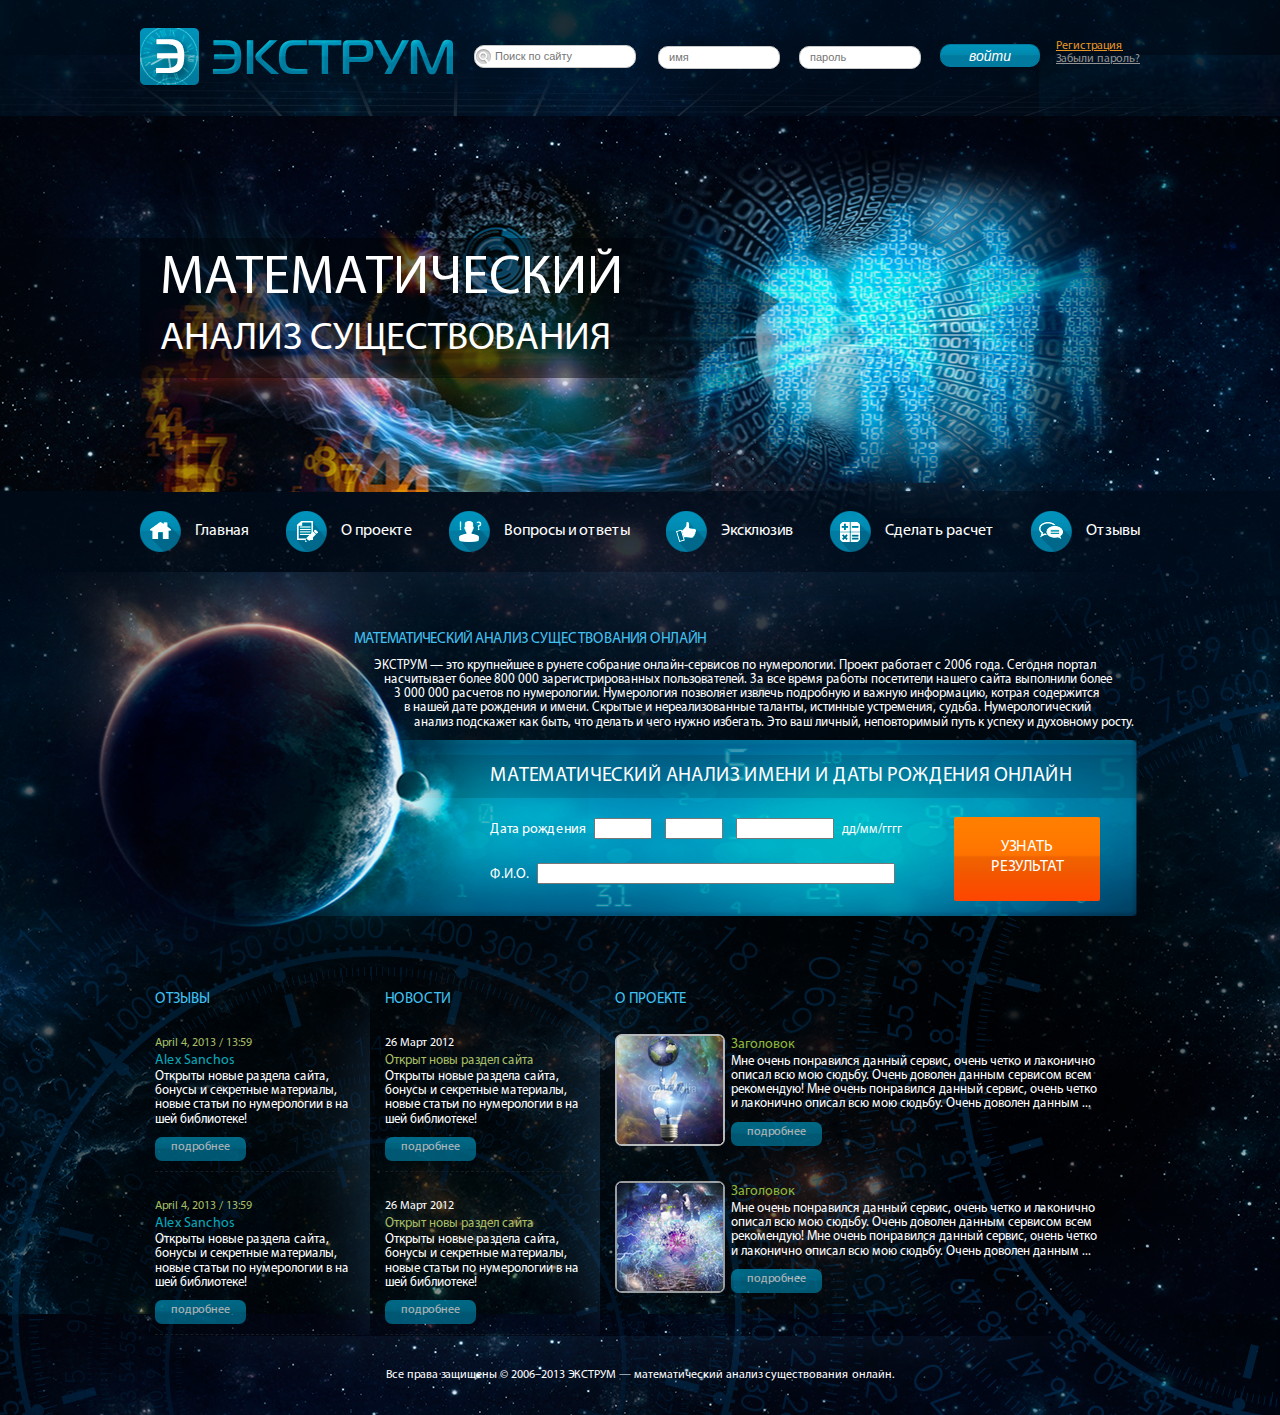
<file: index.html>
<!DOCTYPE HTML PUBLIC "-//W3C//DTD HTML 4.01 Transitional//EN" "http://www.w3.org/TR/html4/loose.dtd">
<html lang="ru">
<head>

    <meta http-equiv="Content-Type" content="text/html; charset=utf-8">
    <title>Extrum</title>

    <meta http-equiv="X-UA-Compatible" content="IE=EDGE">

    <!-- CSS -->
    <link rel="stylesheet" type="text/css" href="css/reset.css">
    <link rel="stylesheet" type="text/css" href="css/style.css">
    <!--[if IE 7 ]>
    <link rel="stylesheet" type="text/css" href="css/ie7.css">
    <![endif]-->

    <!-- jQuery -->
    <script src="./js/jquery-1.10.2.min.js" type="text/javascript"></script>
    <link href="./js/jquery-ui/css/ui-extrum/jquery-ui.css" type="text/css" rel="stylesheet">
    <script src="./js/jquery-ui/jquery-ui-1.10.3.custom.min.js" type="text/javascript"></script>
    <script src="./js/json2.js" type="text/javascript"></script>

    <!-- HighCharts -->
    <script src="./js/highcharts.src.js" type="text/javascript"></script>
    <script src="./js/highcharts-more.js" type="text/javascript"></script>
    <script src="./js/highcharts.theme.grid.js" type="text/javascript"></script>

    <!-- JS -->
    <script src="./js/main.js" type="text/javascript"></script>
    <script src="./js/charts.js" type="text/javascript"></script>

</head>

<body>
<div id="page_wrapper" class="with_banner">
<div id="banner_wrap">
    <h1>&nbsp;</h1>
</div>
<div id="bg_top">
    <div id="bg_subtop">
        <div class="centralPosition">
            <div id="header_top">
                <div id="in_header_top">
                    <div id="logo" class="fl_left"><a href="#">Экструм</a></div>
                    <div id="searchForm" class="fl_left">
                        <form action="#" name="search" method="post">
                            <input type="text" name="searchText" id="searchText" value="" class="place_holder"
                                   placeholder="Поиск по сайту">
                        </form>
                    </div>
                    <div id="registration_form">
                        <div class="fl_left">
                            <form action="#" name="registration" method="post">
                                <input type="text" name="reg_name" id="reg_name" value="" class="place_holder"
                                       placeholder="имя">
                                <input type="password" name="reg_password" id="reg_password" value=""
                                       class="place_holder" placeholder="пароль">
                                <input type="submit" name="reg_submit" id="reg_submit" value="войти">
                            </form>
                        </div>
                        <div id="form_links" class="fl_left">
                            <p><a id="regegister_link" class="orange" href="#">Регистрация</a></p>

                            <p><a class="grey" href="#">Забыли пароль?</a></p>
                        </div>
                    </div>
                </div>
                <div id="banner">
                    <h1><span>Математический</span><br> анализ существования</h1>
                </div>
            </div>
            <!--end header_top-->
        </div>
    </div>
</div>
<!-- end bg_top -->
<div id="bg_main">
    <div id="bg_right"></div>
    <div id="bg_bottom"></div>

    <div id="bg_shadow">
        <div class="centralPosition">
            <div id="header">
                <div id="nav_menu">
                    <ul>
                        <li><a class="nav_sprite nav_1" href="#">Главная</a></li>
                        <li><a class="nav_sprite nav_2" href="#">О проекте</a></li>
                        <li><a class="nav_sprite nav_3" href="#">Вопросы и ответы</a></li>
                        <li><a class="nav_sprite nav_4" href="#">Эксклюзив</a></li>
                        <li><a class="nav_sprite nav_5" href="#">Сделать расчет</a></li>
                        <li><a class="nav_sprite nav_6" href="#">Отзывы</a></li>
                    </ul>
                </div>
            </div>
            <!--end header-->
        </div>

        <div id="maths_analysis" >
            <div class="centralPosition">
                <div id="decsr_analis">
                    <h3>Математический анализ существования онлайн</h3>

                    <p id="description_text">
                        <span class="upper">Экструм</span> &#8212; это крупнейшее в рунете собрание онлайн&#8209;сервисов
                        по
                        нумерологии. Проект работает с 2006 года. Сегодня портал
                        <br><span class="nbsp1"></span>насчитывает более 800 000 зарегистрированных пользователей.
                        За все время работы посетители нашего сайта выполнили более
                        <br><span class="nbsp2"></span>3 000 000 расчетов по нумерологии. Нумерология позволяет
                        извлечь подробную и важную информацию, котрая содержится
                        <br><span class="nbsp3"></span>в нашей дате рождения и имени. Скрытые и нереализованные
                        таланты, истинные устремения, судьба. Нумерологический
                        <br><span class="nbsp4"></span>анализ подскажет как быть, что делать и чего нужно избегать.
                        Это ваш личный, неповторимый путь к успеху и духовному росту.</p>
                </div>
                <div id="form_analys">
                    <h2>Мaтематический анализ имени и даты рождения онлайн</h2>

                    <div id="gen" class="clearfix">
                        <form action="#" method="post" id="mathAnalysForm">
                            <div class="fl_left">
                                <p>
                                    <label>Дата рождения</label>
                                    <input type="text" class="sm" name="day" value="">
                                    <input type="text" class="sm" name="month" value="">
                                    <input type="text" class="norm" name="year" value="">
                                    <span>дд/мм/гггг</span>
                                </p>

                                <p>
                                    <label>Ф.И.О.</label>
                                    <input type="text" class="big" name="surname" value="">
                                </p>
                            </div>
                            <div id="button_analysis">
                                <a href="#" title="Узнать результат">Узнать<br>результат</a>
                            </div>
                        </form>
                    </div>
                </div>
                <!--end maths_analysis-->
            </div>
        </div>

        <div class="centralPosition">
            <div id="articles" class="clearfix">
                <div id="feedback" class="fl_left">
                    <h3>Отзывы</h3>

                    <div class="article">
                        <p class="feedback_date">April 4, 2013 / 13:59</p>

                        <p class="feedback_author">Alex Sanchos</p>

                        <p>Открыты новые раздела сайта,
                            бонусы и секретные материалы,
                            новые статьи по нумерологии
                            в на шей библиотеке!
                        </p>

                        <div class="read_more"><a class="num_blue" href="#">подробнее</a></div>
                    </div>
                    <div class="article">
                        <p class="feedback_date">April 4, 2013 / 13:59</p>

                        <p class="feedback_author">Alex Sanchos</p>

                        <p>Открыты новые раздела сайта,
                            бонусы и секретные материалы,
                            новые статьи по нумерологии
                            в на шей библиотеке!
                        </p>

                        <div class="read_more"><a class="num_blue" href="#">подробнее</a></div>
                    </div>
                </div>
                <!--end feedback-->
                <div id="news" class="fl_left">
                    <h3>Новости</h3>

                    <div class="article">
                        <p class="news_date">26 Март 2012</p>

                        <p class="news_name">Открыт новы раздел сайта</p>

                        <p>Открыты новые раздела сайта,
                            бонусы и секретные материалы,
                            новые статьи по нумерологии
                            в на шей библиотеке!
                        </p>

                        <div class="read_more"><a class="num_blue" href="#">подробнее</a></div>
                    </div>
                    <div class="article">
                        <p class="news_date">26 Март 2012</p>

                        <p class="news_name">Открыт новы раздел сайта</p>

                        <p>Открыты новые раздела сайта,
                            бонусы и секретные материалы,
                            новые статьи по нумерологии
                            в на шей библиотеке!
                        </p>

                        <div class="read_more"><a class="num_blue" href="#">подробнее</a></div>
                    </div>
                </div>
                <!--end news-->
                <div id="project" class="fl_left">
                    <h3>О проекте</h3>

                    <div class="article">
                        <p class="project_img fl_left"><a href="#"><img src="img/project_1.png" alt="Picture 1"></a></p>

                        <p class="project_title">Заголовок</p>

                        <p>Мне очень понравился данный сервис, очень четко и лаконично описал всю мою сюдьбу. Очень
                            доволен данным сервисом всем рекомендую!
                            Мне очень понравился данный сервис, очень четко и лаконично описал всю мою сюдьбу. Очень
                            доволен данным ...
                        </p>

                        <div class="read_more"><a class="num_blue" href="#">подробнее</a></div>
                    </div>
                    <div class="article">
                        <p class="project_img fl_left"><a href="#"><img src="img/project_2.png" alt="Picture 2"></a></p>

                        <p class="project_title">Заголовок</p>

                        <p>Мне очень понравился данный сервис, очень четко и лаконично описал всю мою сюдьбу. Очень
                            доволен данным сервисом всем рекомендую!
                            Мне очень понравился данный сервис, очень четко и лаконично описал всю мою сюдьбу. Очень
                            доволен данным ...
                        </p>

                        <div class="read_more"><a class="num_blue" href="#">подробнее</a></div>
                    </div>
                </div>
                <!--end project-->
            </div>
            <!--end articles-->
        </div>

        <div id="footer">
            <p>Все права защищены &#169; 2006&#8211;2013 <span class="upper">Экструм</span> &#8212; математический
                анализ
                существования онлайн.</p>
        </div>
        <!--end footer-->

    </div>
</div>


<div id="register_popup" class="popup_dialog" style="display: none;">
    <form action="#" name="register_form">
        <div class="form_row">
            <label>Имя*</label>
            <input type="text" name="first_name" value="" class="place_holder" placeholder="Владимир">
        </div>
        <div class="form_row">
            <label>Фамилия*</label>
            <input type="text" name="second_name" value="" class="place_holder" placeholder="Владимирович">
        </div>
        <div class="form_row">
            <label>Дата рождения</label>
            <input type="text" name="birthday" id="datepicker" value="" class="place_holder"
                   placeholder="Дата рождения">
        </div>
        <div class="form_row">
            <label>Пол</label>
            <select name="gender">
                <option selected value=""></option>
                <option value="мужской">Мужской</option>
                <option value="женский">Женский</option>
            </select>
        </div>
        <div class="form_row">
            <label>E&#8211;mail адрес*</label>
            <input type="text" name="mail" value="" class="place_holder" placeholder="E-mail адрес">
        </div>
        <div class="form_row">
            <label>Пароль*</label>
            <input type="password" name="password" value="" class="place_holder" placeholder="Пароль">
        </div>
        <div class="form_row">
            <label>Подтвердить*</label>
            <input type="password" name="repeat_password" value="" class="place_holder" placeholder="Подтвердить">
        </div>
    </form>

</div>
<!--end popup-->
</div>
</body>
</html>
</file>
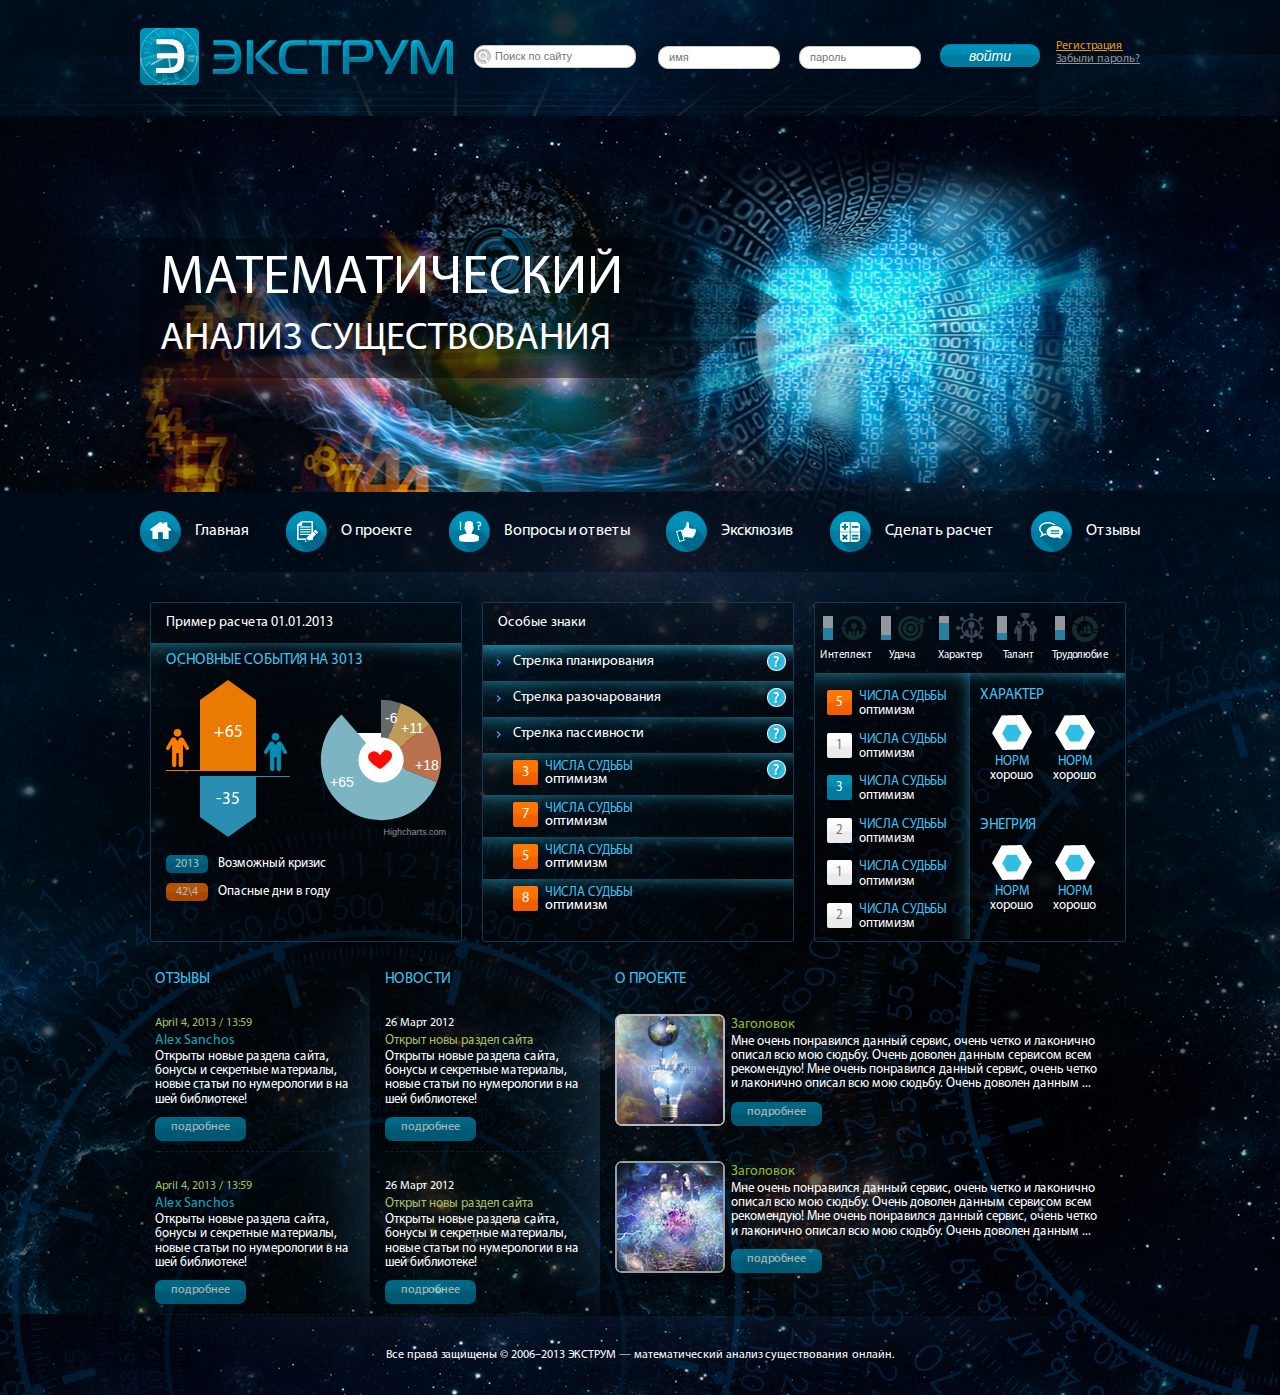
<file: express.html>
<!DOCTYPE HTML PUBLIC "-//W3C//DTD HTML 4.01 Transitional//EN" "http://www.w3.org/TR/html4/loose.dtd">
<html lang="ru">
<head>

    <meta http-equiv="Content-Type" content="text/html; charset=utf-8">
    <title>Extrum</title>

    <meta http-equiv="X-UA-Compatible" content="IE=EDGE">

    <!-- CSS -->
    <link rel="stylesheet" type="text/css" href="css/reset.css">
    <link rel="stylesheet" type="text/css" href="css/style.css">
    <!--[if IE 7 ]>
    <link rel="stylesheet" type="text/css" href="css/ie7.css">
    <![endif]-->

    <!-- jQuery -->
    <script src="./js/jquery-1.10.2.min.js" type="text/javascript"></script>
    <link href="./js/jquery-ui/css/ui-extrum/jquery-ui.css" type="text/css" rel="stylesheet">
    <script src="./js/jquery-ui/jquery-ui-1.10.3.custom.min.js" type="text/javascript"></script>
    <script src="./js/json2.js" type="text/javascript"></script>

    <!-- HighCharts -->
    <script src="./js/highcharts.src.js" type="text/javascript"></script>
    <script src="./js/highcharts-more.js" type="text/javascript"></script>
    <script src="./js/highcharts.theme.grid.js" type="text/javascript"></script>

    <!-- JS -->
    <script src="./js/main.js" type="text/javascript"></script>
    <script src="./js/charts.js" type="text/javascript"></script>

</head>
<body>
<div id="page_wrapper" class="with_banner">
<div id="banner_wrap">
    <h1>&nbsp;</h1>
</div>
<div id="bg_top">
    <div id="bg_subtop">
        <div class="centralPosition">
            <div id="header_top">
                <div id="in_header_top">
                    <div id="logo" class="fl_left"><a href="#">Экструм</a></div>
                    <div id="searchForm" class="fl_left">
                        <form action="#" name="search" method="post">
                            <input type="text" name="searchText" id="searchText" value="" class="place_holder"
                                   placeholder="Поиск по сайту">
                        </form>
                    </div>
                    <div id="registration_form">
                        <div class="fl_left">
                            <form action="#" name="registration" method="post">
                                <input type="text" name="reg_name" id="reg_name" value="" class="place_holder"
                                       placeholder="имя">
                                <input type="password" name="reg_password" id="reg_password" value=""
                                       class="place_holder" placeholder="пароль">
                                <input type="submit" name="reg_submit" id="reg_submit" value="войти">
                            </form>
                        </div>
                        <div id="form_links" class="fl_left">
                            <p><a id="regegister_link" class="orange" href="#">Регистрация</a></p>

                            <p><a class="grey" href="#">Забыли пароль?</a></p>
                        </div>
                    </div>
                </div>
                <div id="banner">
                    <h1><span>Математический</span><br> анализ существования</h1>
                </div>
            </div>
            <!--end header_top-->
        </div>
    </div>
</div>
<!-- end bg_top -->
<div id="bg_main">
    <div id="bg_right"></div>
    <div id="bg_bottom"></div>

    <div id="bg_shadow">
        <div class="centralPosition">
            <div id="header">
                <div id="nav_menu">
                    <ul>
                        <li><a class="nav_sprite nav_1" href="#">Главная</a></li>
                        <li><a class="nav_sprite nav_2" href="#">О проекте</a></li>
                        <li><a class="nav_sprite nav_3" href="#">Вопросы и ответы</a></li>
                        <li><a class="nav_sprite nav_4" href="#">Эксклюзив</a></li>
                        <li><a class="nav_sprite nav_5" href="#">Сделать расчет</a></li>
                        <li><a class="nav_sprite nav_6" href="#">Отзывы</a></li>
                    </ul>
                </div>
            </div>
            <!--end header-->
        </div>

        <div class="centralPosition">
            <div id="counting" class="clearfix">
                <div class="table-cell">
                    <div class="title_table">Пример расчета 01.01.2013</div>
                    <div class="table_row_bg">
                        <div class="table_col">
                            <h3>Основные события на 3013</h3>

                            <div class="chart_block clearfix">
                                <div class="fl_right">
                                    <div id="heart_inside">
                                        <div id="heart_container_chart"></div>
                                    </div>
                                </div>
                                <div id="men_chart" class="clearfix">
                                    <div id="positive">
                                        <div id="triangle-up"></div>
                                        <div id="square-up"></div>
                                    </div>
                                    <div id="negative">
                                        <div id="square-down"></div>
                                        <div id="triangle-down"></div>
                                    </div>
                                </div>
                            </div>
                            <div id="legend">
                                <p><span class="num_blue">2013</span>Возможный кризис</p>

                                <p><span class="num_orange">42\4</span>Опасные дни в году</p>
                            </div>
                        </div>
                    </div>
                </div>
                <div class="table-cell">
                    <div class="title_table">Особые знаки</div>
                    <div class="table_row_bg">
                        <div id="signs_accordion">
                            <h3>Стрелка планирования <a class="help" title="Стрелка планирования это ...">help</a></h3>

                            <div>[Подробно про Стрелка планирования]</div>
                            <h3>Стрелка разочарования <a class="help" title="Стрелка разочарования это ...">help</a></h3>

                            <div>[Подробно про Стрелка разочарования]</div>
                            <h3>Стрелка пассивности <a class="help" title="Стрелка пассивности это ...">help</a></h3>

                            <div>[Подробно про Стрелка пассивности]</div>
                        </div>
                        <div id="numbers_accordion">
                            <h3>
                                <a class="help" title="Числа судьбы это ...">help</a>
                                <span class="num_square num_orange">3</span>
                                <span class="title_h3">Числа судьбы</span>
                                <br>
                                оптимизм
                            </h3>

                            <div>[Подробно про числа судьбы]</div>
                            <h3>
                                <span class="num_square num_orange">7</span>
                                <span class="title_h3">Числа судьбы</span>
                                <br>
                                оптимизм
                            </h3>

                            <div>[Подробно про числа судьбы]</div>
                            <h3>
                                <span class="num_square num_orange">5</span>
                                <span class="title_h3">Числа судьбы</span>
                                <br>
                                оптимизм
                            </h3>

                            <div>[Подробно про числа судьбы]</div>
                            <h3>
                                <span class="num_square num_orange">8</span>
                                <span class="title_h3">Числа судьбы</span>
                                <br>
                                оптимизм
                            </h3>

                            <div>[Подробно про числа судьбы]</div>
                        </div>
                    </div>
                </div>
                <div class="table-cell">
                    <div id="table_3_top">
                        <div id="intellect">
                            <div class="progress_pt" id="progress_intellect"></div>
                            <p>Интеллект</p>
                        </div>
                        <div id="lucky">
                            <div class="progress_pt" id="progress_lucky"></div>
                            <p>Удача</p>
                        </div>
                        <div id="character">
                            <div class="progress_pt" id="progress_character"></div>
                            <p>Характер</p>
                        </div>
                        <div id="talent">
                            <div class="progress_pt" id="progress_talent"></div>
                            <p>Талант</p>
                        </div>
                        <div id="hardworking">
                            <div class="progress_pt" id="progress_hardworking"></div>
                            <p>Трудолюбие</p>
                        </div>

                    </div>
                    <div class="table_row_bg">
                        <div id="shadow_row" class="fl_left">
                            <ul id="numbers">
                                <li>
                                    <span class="num_square num_orange">5</span>
                                    <span class="title_h3">Числа судьбы</span>
                                    <br>
                                    оптимизм
                                </li>
                                <li>
                                    <span class="num_square num_white">1</span>
                                    <span class="title_h3">Числа судьбы</span>
                                    <br>
                                    оптимизм
                                </li>
                                <li>
                                    <span class="num_square num_blue">3</span>
                                    <span class="title_h3">Числа судьбы</span>
                                    <br>
                                    оптимизм
                                </li>
                                <li>
                                    <span class="num_square num_white">2</span>
                                    <span class="title_h3">Числа судьбы</span>
                                    <br>
                                    оптимизм
                                </li>
                                <li>
                                    <span class="num_square num_white">1</span>
                                    <span class="title_h3">Числа судьбы</span>
                                    <br>
                                    оптимизм
                                </li>
                                <li>
                                    <span class="num_square num_white">2</span>
                                    <span class="title_h3">Числа судьбы</span>
                                    <br>
                                    оптимизм
                                </li>
                            </ul>
                        </div>
                        <div class="six_corners fl_left">
                            <h3>Характер</h3>

                            <div class="hexagon_bg fl_left">
                                <span class="title_h3">Норм</span>
                                <br>
                                хорошо
                            </div>
                            <div class="hexagon_bg fl_left">
                                <span class="title_h3">Норм</span>
                                <br>
                                хорошо
                            </div>
                        </div>
                        <div class="six_corners fl_left">
                            <h3>Энегрия</h3>

                            <div class="hexagon_bg fl_left">
                                <span class="title_h3">Норм</span>
                                <br>
                                хорошо
                            </div>
                            <div class="hexagon_bg fl_left">
                                <span class="title_h3">Норм</span>
                                <br>
                                хорошо
                            </div>
                        </div>


                    </div>

                </div>


            </div>
            <!--end counting-->
        </div>

        <div class="centralPosition">
            <div id="articles" class="clearfix">
                <div id="feedback" class="fl_left">
                    <h3>Отзывы</h3>

                    <div class="article">
                        <p class="feedback_date">April 4, 2013 / 13:59</p>

                        <p class="feedback_author">Alex Sanchos</p>

                        <p>Открыты новые раздела сайта,
                            бонусы и секретные материалы,
                            новые статьи по нумерологии
                            в на шей библиотеке!
                        </p>

                        <div class="read_more"><a class="num_blue" href="#">подробнее</a></div>
                    </div>
                    <div class="article">
                        <p class="feedback_date">April 4, 2013 / 13:59</p>

                        <p class="feedback_author">Alex Sanchos</p>

                        <p>Открыты новые раздела сайта,
                            бонусы и секретные материалы,
                            новые статьи по нумерологии
                            в на шей библиотеке!
                        </p>

                        <div class="read_more"><a class="num_blue" href="#">подробнее</a></div>
                    </div>
                </div>
                <!--end feedback-->
                <div id="news" class="fl_left">
                    <h3>Новости</h3>

                    <div class="article">
                        <p class="news_date">26 Март 2012</p>

                        <p class="news_name">Открыт новы раздел сайта</p>

                        <p>Открыты новые раздела сайта,
                            бонусы и секретные материалы,
                            новые статьи по нумерологии
                            в на шей библиотеке!
                        </p>

                        <div class="read_more"><a class="num_blue" href="#">подробнее</a></div>
                    </div>
                    <div class="article">
                        <p class="news_date">26 Март 2012</p>

                        <p class="news_name">Открыт новы раздел сайта</p>

                        <p>Открыты новые раздела сайта,
                            бонусы и секретные материалы,
                            новые статьи по нумерологии
                            в на шей библиотеке!
                        </p>

                        <div class="read_more"><a class="num_blue" href="#">подробнее</a></div>
                    </div>
                </div>
                <!--end news-->
                <div id="project" class="fl_left">
                    <h3>О проекте</h3>

                    <div class="article">
                        <p class="project_img fl_left"><a href="#"><img src="img/project_1.png" alt="Picture 1"></a></p>

                        <p class="project_title">Заголовок</p>

                        <p>Мне очень понравился данный сервис, очень четко и лаконично описал всю мою сюдьбу. Очень
                            доволен данным сервисом всем рекомендую!
                            Мне очень понравился данный сервис, очень четко и лаконично описал всю мою сюдьбу. Очень
                            доволен данным ...
                        </p>

                        <div class="read_more"><a class="num_blue" href="#">подробнее</a></div>
                    </div>
                    <div class="article">
                        <p class="project_img fl_left"><a href="#"><img src="img/project_2.png" alt="Picture 2"></a></p>

                        <p class="project_title">Заголовок</p>

                        <p>Мне очень понравился данный сервис, очень четко и лаконично описал всю мою сюдьбу. Очень
                            доволен данным сервисом всем рекомендую!
                            Мне очень понравился данный сервис, очень четко и лаконично описал всю мою сюдьбу. Очень
                            доволен данным ...
                        </p>

                        <div class="read_more"><a class="num_blue" href="#">подробнее</a></div>
                    </div>
                </div>
                <!--end project-->
            </div>
            <!--end articles-->
        </div>

        <div id="footer">
            <p>Все права защищены &#169; 2006&#8211;2013 <span class="upper">Экструм</span> &#8212; математический
                анализ
                существования онлайн.</p>
        </div>
        <!--end footer-->

    </div>
</div>


<div id="register_popup" class="popup_dialog" style="display: none;">
    <form action="#" name="register_form">
        <div class="form_row">
            <label>Имя*</label>
            <input type="text" name="first_name" value="" class="place_holder" placeholder="Владимир">
        </div>
        <div class="form_row">
            <label>Фамилия*</label>
            <input type="text" name="second_name" value="" class="place_holder" placeholder="Владимирович">
        </div>
        <div class="form_row">
            <label>Дата рождения</label>
            <input type="text" name="birthday" id="datepicker" value="" class="place_holder"
                   placeholder="Дата рождения">
        </div>
        <div class="form_row">
            <label>Пол</label>
            <select name="gender">
                <option selected value=""></option>
                <option value="мужской">Мужской</option>
                <option value="женский">Женский</option>
            </select>
        </div>
        <div class="form_row">
            <label>E&#8211;mail адрес*</label>
            <input type="text" name="mail" value="" class="place_holder" placeholder="E-mail адрес">
        </div>
        <div class="form_row">
            <label>Пароль*</label>
            <input type="password" name="password" value="" class="place_holder" placeholder="Пароль">
        </div>
        <div class="form_row">
            <label>Подтвердить*</label>
            <input type="password" name="repeat_password" value="" class="place_holder" placeholder="Подтвердить">
        </div>
    </form>

</div>
<!--end popup-->
</div>
</body>
</html>
</file>
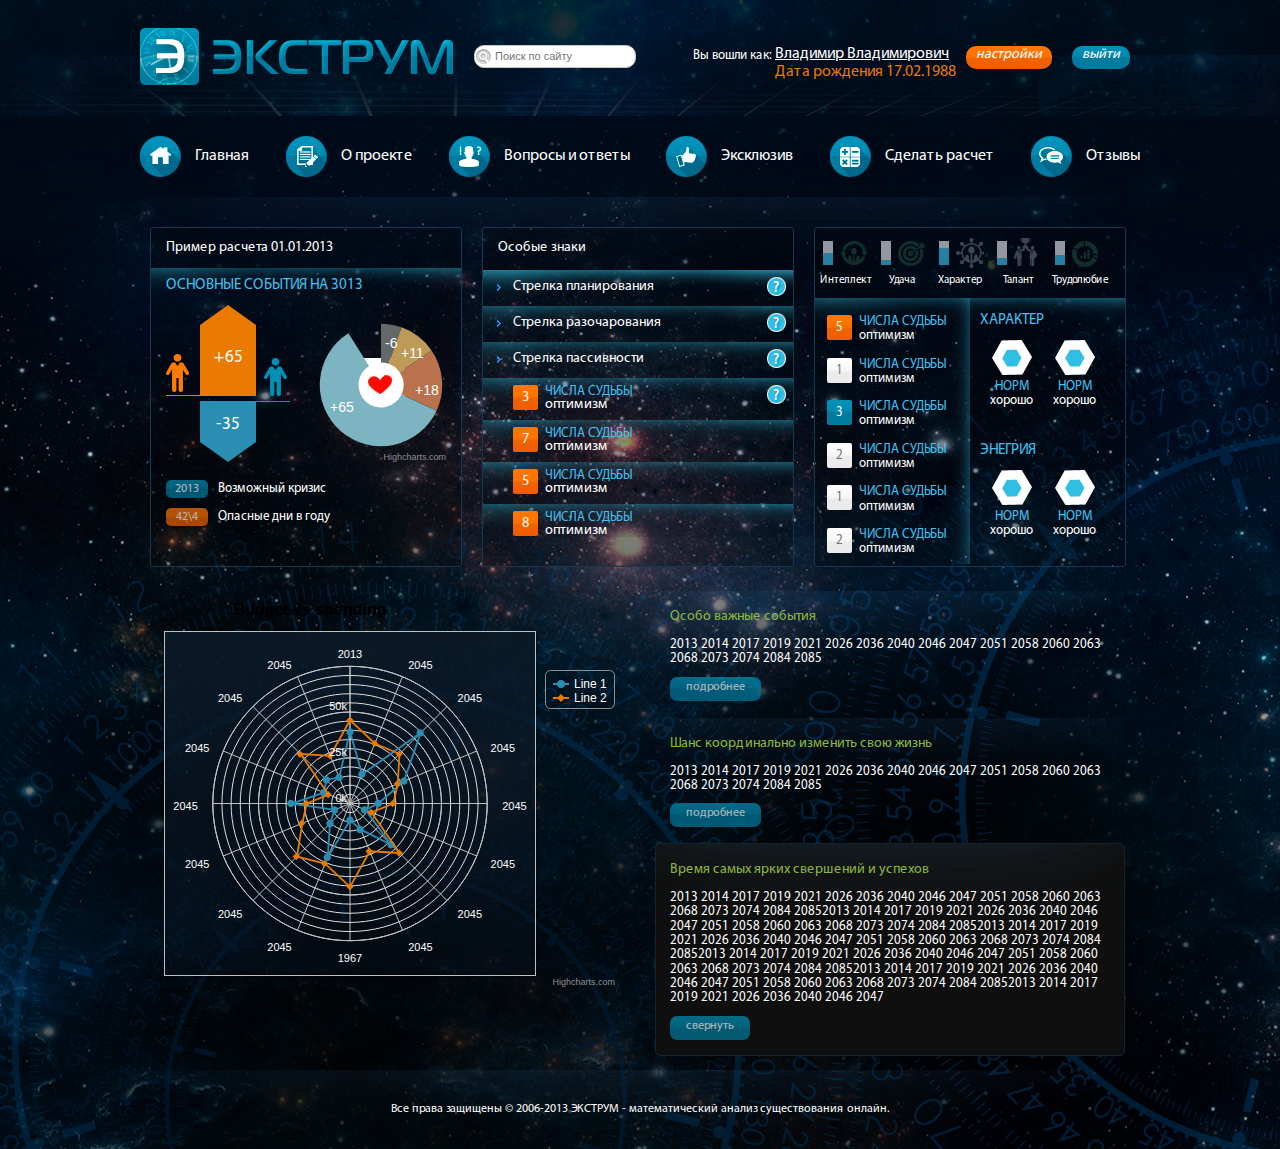
<file: main_god.html>
<!DOCTYPE HTML PUBLIC "-//W3C//DTD HTML 4.01 Transitional//EN" "http://www.w3.org/TR/html4/loose.dtd">
<html xmlns="http://www.w3.org/1999/xhtml" xml:lang="ru">
<head>

    <meta http-equiv="Content-Type" content="text/html; charset=utf-8">
    <title>Extrum</title>

    <meta http-equiv="X-UA-Compatible" content="IE=EDGE">

    <!-- CSS -->
    <link rel="stylesheet" type="text/css" href="css/reset.css">
    <link rel="stylesheet" type="text/css" href="css/style.css">
    <!--[if IE 7 ]>
    <link rel="stylesheet" type="text/css" href="css/ie7.css">
    <![endif]-->

    <!-- jQuery -->
    <script src="./js/jquery-1.10.2.min.js" type="text/javascript"></script>
    <link href="./js/jquery-ui/css/ui-extrum/jquery-ui.css" type="text/css" rel="stylesheet">
    <script src="./js/jquery-ui/jquery-ui-1.10.3.custom.min.js" type="text/javascript"></script>
    <script src="./js/json2.js" type="text/javascript"></script>

    <!-- HighCharts -->
    <script src="./js/highcharts.src.js" type="text/javascript"></script>
    <script src="./js/highcharts-more.js" type="text/javascript"></script>
    <script src="./js/highcharts.theme.grid.js" type="text/javascript"></script>

    <!-- JS -->
    <script src="./js/main.js" type="text/javascript"></script>
    <script src="./js/charts.js" type="text/javascript"></script>

</head>

<body>
<div id="page_wrapper">
<div id="bg_top">
    <div id="bg_subtop">
        <div class="centralPosition">
            <div id="header_top">
                <div id="in_header_top">
                    <div id="logo" class="fl_left"><a href="#">Экструм</a></div>
                    <div id="searchForm" class="fl_left">
                        <form action="#" name="search" method="post">
                            <input type="text" name="searchText" id="searchText" value="" class="place_holder"
                                   placeholder="Поиск по сайту">
                        </form>
                    </div>
                    <div id="registration_form">
                        <div class="mt18">
                            <p class="fl_left mt3">Вы вошли как:&nbsp;</p>

                            <div class="fl_left">
                                <p id="forum_name"><a href="#">Владимир Владимирович</a></p>

                                <p id="forum_date">Дата рождения 17.02.1988</p>
                            </div>
                            <p id="tuning" class="fl_left"><a href="#">настройки</a></p>

                            <p id="exit" class="fl_left"><a href="#">выйти</a></p>
                        </div>
                    </div>
                </div>
            </div>
            <!--end header_top-->
        </div>
    </div>
</div>
<!-- end bg_top -->
<div id="bg_main">
<div id="bg_right"></div>
<div id="bg_bottom"></div>

<div id="bg_shadow">
<div class="centralPosition">
    <div id="header">
        <div id="nav_menu">
            <ul>
                <li><a class="nav_sprite nav_1" href="#">Главная</a></li>
                <li><a class="nav_sprite nav_2" href="#">О проекте</a></li>
                <li><a class="nav_sprite nav_3" href="#">Вопросы и ответы</a></li>
                <li><a class="nav_sprite nav_4" href="#">Эксклюзив</a></li>
                <li><a class="nav_sprite nav_5" href="#">Сделать расчет</a></li>
                <li><a class="nav_sprite nav_6" href="#">Отзывы</a></li>
            </ul>
        </div>
    </div>
    <!--end header-->
</div>

<div class="centralPosition">
    <div id="counting" class="clearfix">
        <div class="table-cell">
            <div class="title_table">Пример расчета 01.01.2013</div>
            <div class="table_row_bg">
                <div class="table_col">
                    <h3>Основные события на 3013</h3>

                    <div class="chart_block clearfix">
                        <div class="fl_right">
                            <div id="heart_inside">
                                <div id="heart_container_chart"></div>
                            </div>
                        </div>
                        <div id="men_chart" class="clearfix">
                            <div id="positive">
                                <div id="triangle-up"></div>
                                <div id="square-up"></div>
                            </div>
                            <div id="negative">
                                <div id="square-down"></div>
                                <div id="triangle-down"></div>
                            </div>
                        </div>
                    </div>
                    <div id="legend">
                        <p><span class="num_blue">2013</span>Возможный кризис</p>

                        <p><span class="num_orange">42\4</span>Опасные дни в году</p>
                    </div>
                </div>
            </div>
        </div>
        <div class="table-cell">
            <div class="title_table">Особые знаки</div>
            <div class="table_row_bg">
                <div id="signs_accordion">
                    <h3>Стрелка планирования <a class="help" title="Стрелка планирования это ...">help</a></h3>

                    <div>[Подробно про Стрелка планирования]</div>
                    <h3>Стрелка разочарования <a class="help" title="Стрелка разочарования это ...">help</a></h3>

                    <div>[Подробно про Стрелка разочарования]</div>
                    <h3>Стрелка пассивности <a class="help" title="Стрелка пассивности это ...">help</a></h3>

                    <div>[Подробно про Стрелка пассивности]</div>
                </div>
                <div id="numbers_accordion">
                    <h3>
                        <a class="help" title="Числа судьбы это ...">help</a>
                        <span class="num_square num_orange">3</span>
                        <span class="title_h3">Числа судьбы</span>
                        <br>
                        оптимизм
                    </h3>

                    <div>[Подробно про числа судьбы]</div>
                    <h3>
                        <span class="num_square num_orange">7</span>
                        <span class="title_h3">Числа судьбы</span>
                        <br>
                        оптимизм
                    </h3>

                    <div>[Подробно про числа судьбы]</div>
                    <h3>
                        <span class="num_square num_orange">5</span>
                        <span class="title_h3">Числа судьбы</span>
                        <br>
                        оптимизм
                    </h3>

                    <div>[Подробно про числа судьбы]</div>
                    <h3>
                        <span class="num_square num_orange">8</span>
                        <span class="title_h3">Числа судьбы</span>
                        <br>
                        оптимизм
                    </h3>

                    <div>[Подробно про числа судьбы]</div>
                </div>
            </div>
        </div>
        <div class="table-cell">
            <div id="table_3_top">
                <div id="intellect">
                    <div class="progress_pt" id="progress_intellect"></div>
                    <p>Интеллект</p>
                </div>
                <div id="lucky">
                    <div class="progress_pt" id="progress_lucky"></div>
                    <p>Удача</p>
                </div>
                <div id="character">
                    <div class="progress_pt" id="progress_character"></div>
                    <p>Характер</p>
                </div>
                <div id="talent">
                    <div class="progress_pt" id="progress_talent"></div>
                    <p>Талант</p>
                </div>
                <div id="hardworking">
                    <div class="progress_pt" id="progress_hardworking"></div>
                    <p>Трудолюбие</p>
                </div>

            </div>
            <div class="table_row_bg">
                <div id="shadow_row" class="fl_left">
                    <ul id="numbers">
                        <li>
                            <span class="num_square num_orange">5</span>
                            <span class="title_h3">Числа судьбы</span>
                            <br>
                            оптимизм
                        </li>
                        <li>
                            <span class="num_square num_white">1</span>
                            <span class="title_h3">Числа судьбы</span>
                            <br>
                            оптимизм
                        </li>
                        <li>
                            <span class="num_square num_blue">3</span>
                            <span class="title_h3">Числа судьбы</span>
                            <br>
                            оптимизм
                        </li>
                        <li>
                            <span class="num_square num_white">2</span>
                            <span class="title_h3">Числа судьбы</span>
                            <br>
                            оптимизм
                        </li>
                        <li>
                            <span class="num_square num_white">1</span>
                            <span class="title_h3">Числа судьбы</span>
                            <br>
                            оптимизм
                        </li>
                        <li>
                            <span class="num_square num_white">2</span>
                            <span class="title_h3">Числа судьбы</span>
                            <br>
                            оптимизм
                        </li>
                    </ul>
                </div>
                <div class="six_corners fl_left">
                    <h3>Характер</h3>

                    <div class="hexagon_bg fl_left">
                        <span class="title_h3">Норм</span>
                        <br>
                        хорошо
                    </div>
                    <div class="hexagon_bg fl_left">
                        <span class="title_h3">Норм</span>
                        <br>
                        хорошо
                    </div>
                </div>
                <div class="six_corners fl_left">
                    <h3>Энегрия</h3>

                    <div class="hexagon_bg fl_left">
                        <span class="title_h3">Норм</span>
                        <br>
                        хорошо
                    </div>
                    <div class="hexagon_bg fl_left">
                        <span class="title_h3">Норм</span>
                        <br>
                        хорошо
                    </div>
                </div>


            </div>

        </div>


    </div>
    <!--end counting-->
</div>


<div class="centralPosition">
    <div id="famous_dates" class="clearfix">
        <div id="web" class="fl_left">
            <div id="spiderweb_container_chart"></div>
        </div>
        <div id="boxes" class="fl_left">
            <div class="info">
                <p class="box_title">Особо важные события</p>

                <div class="short">
                    <p>2013 2014 2017 2019 2021 2026 2036 2040 2046 2047 2051 2058 2060 2063 2068 2073 2074 2084
                        2085</p>

                    <p class="details"><a class="num_blue" href="javascript:void(0);">подробнее</a></p>
                </div>
                <div class="full" style="display:none;">
                    <p>2013 2014 2017 2019 2021 2026 2036 2040 2046 2047 2051 2058 2060 2063 2068 2073 2074 2084
                        2085 2013 2014 2017 2019 2021 2026 2036 2040 2046 2047 2051 2058 2060 2063 2068 2073 2074
                        2084 2085 2013 2014 2017 2019 2021 2026 2036 2040 2046 2047 2051 2058 2060 2063 2068 2073
                        2074 2084 2085</p>

                    <p class="details"><a class="num_blue" href="javascript:void(0);">свернуть</a></p>
                </div>
            </div>
            <div class="info">
                <p class="box_title">Шанс координально изменить свою жизнь</p>

                <div class="short">
                    <p>2013 2014 2017 2019 2021 2026 2036 2040 2046 2047 2051 2058 2060 2063 2068 2073 2074 2084
                        2085</p>

                    <p class="details"><a class="num_blue" href="javascript:void(0);">подробнее</a></p>
                </div>
                <div class="full" style="display:none;">
                    <p>2013 2014 2017 2019 2021 2026 2036 2040 2046 2047 2051 2058 2060 2063 2068 2073 2074 2084
                        2085 2013 2014 2017 2019 2021 2026 2036 2040 2046 2047 2051 2058 2060 2063 2068 2073 2074
                        2084 2085</p>

                    <p class="details"><a class="num_blue" href="javascript:void(0);">свернуть</a></p>
                </div>
            </div>
            <div class="info more_info">
                <p class="box_title">Время самых ярких свершений и успехов</p>

                <div class="short" style="display: none;">
                    <p>2013 2014 2017 2019 2021 2026 2036 2040 2046 2047 2051 2058 2060 2063 2068 2073 2074 2084
                        20852013 2014 2017 2019</p>

                    <p class="details"><a class="num_blue" href="javascript:void(0);">подробнее</a></p>
                </div>
                <div class="full">
                    <p>2013 2014 2017 2019 2021 2026 2036 2040 2046 2047 2051 2058 2060 2063 2068 2073 2074 2084
                        20852013 2014 2017 2019 2021 2026 2036 2040 2046 2047 2051 2058 2060 2063 2068 2073 2074 2084
                        20852013 2014 2017 2019 2021 2026 2036 2040 2046 2047 2051 2058 2060 2063 2068 2073 2074 2084
                        20852013 2014 2017 2019 2021 2026 2036 2040 2046 2047 2051 2058 2060 2063 2068 2073 2074 2084
                        20852013 2014 2017 2019 2021 2026 2036 2040 2046 2047 2051 2058 2060 2063 2068 2073 2074 2084
                        20852013 2014 2017 2019 2021 2026 2036 2040 2046 2047</p>

                    <p class="details"><a class="num_blue" href="javascript:void(0);">свернуть</a></p>
                </div>
            </div>

        </div>


    </div>
    <!--end concrete_date-->
</div>


<div id="footer">
    <p>Все права защищены © 2006-2013 <span class="upper">Экструм</span> - математический анализ
        существования онлайн.</p>
</div>
<!--end footer-->

</div>
</div>
</div>
</body>
</html>
</file>
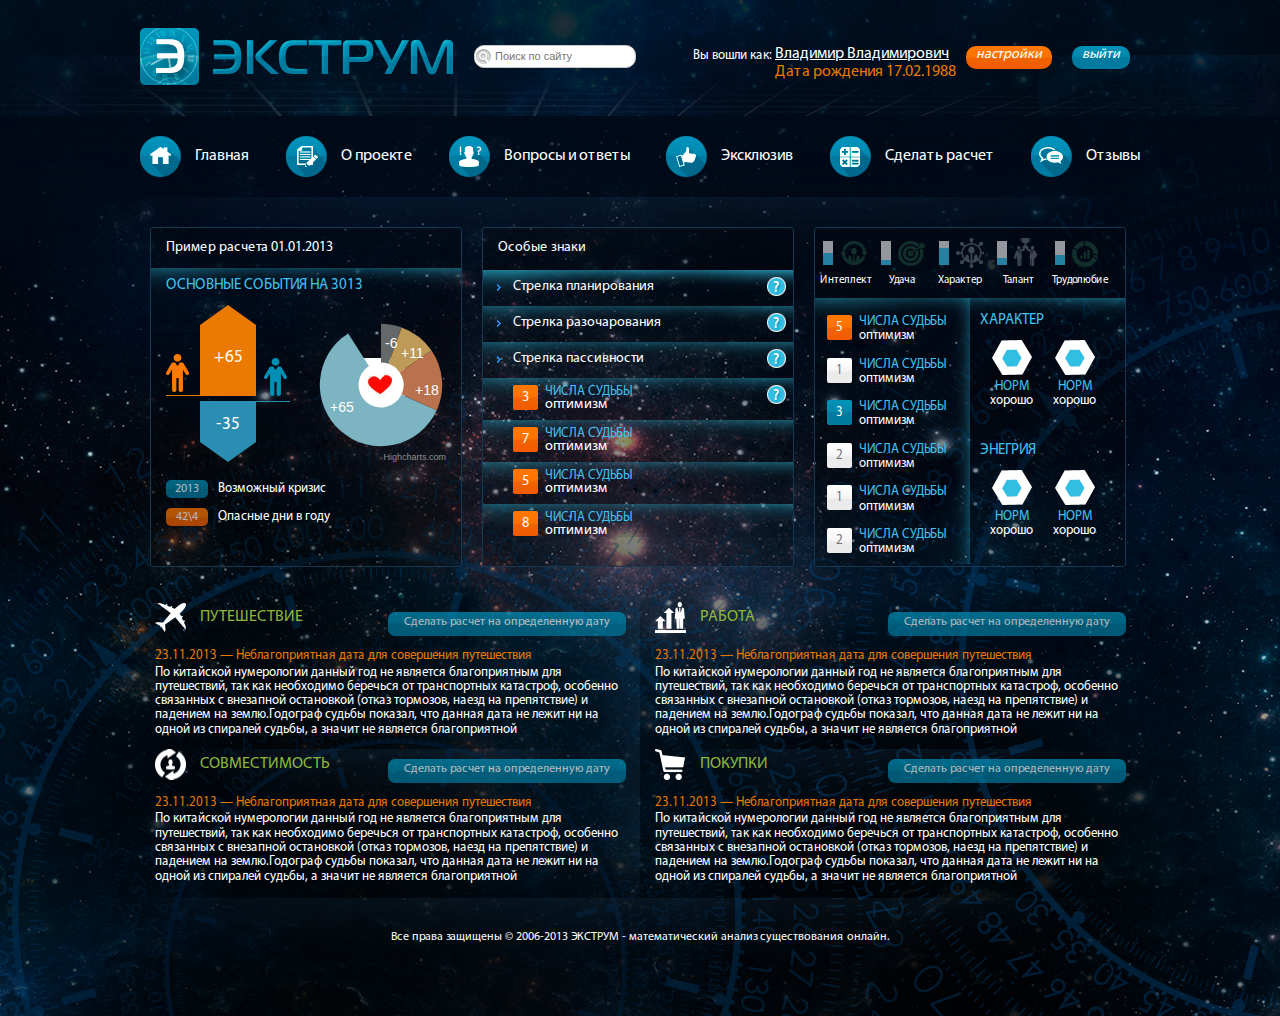
<file: main_room.html>
<!DOCTYPE HTML PUBLIC "-//W3C//DTD HTML 4.01 Transitional//EN" "http://www.w3.org/TR/html4/loose.dtd">
<html xmlns="http://www.w3.org/1999/xhtml" xml:lang="ru">
<head>

    <meta http-equiv="Content-Type" content="text/html; charset=utf-8">
    <title>Extrum</title>

    <meta http-equiv="X-UA-Compatible" content="IE=EDGE">

    <!-- CSS -->
    <link rel="stylesheet" type="text/css" href="css/reset.css">
    <link rel="stylesheet" type="text/css" href="css/style.css">
    <!--[if IE 7 ]>
    <link rel="stylesheet" type="text/css" href="css/ie7.css">
    <![endif]-->

    <!-- jQuery -->
    <script src="./js/jquery-1.10.2.min.js" type="text/javascript"></script>
    <link href="./js/jquery-ui/css/ui-extrum/jquery-ui.css" type="text/css" rel="stylesheet">
    <script src="./js/jquery-ui/jquery-ui-1.10.3.custom.min.js" type="text/javascript"></script>
    <script src="./js/json2.js" type="text/javascript"></script>

    <!-- HighCharts -->
    <script src="./js/highcharts.src.js" type="text/javascript"></script>
    <script src="./js/highcharts-more.js" type="text/javascript"></script>
    <script src="./js/highcharts.theme.grid.js" type="text/javascript"></script>

    <!-- JS -->
    <script src="./js/main.js" type="text/javascript"></script>
    <script src="./js/charts.js" type="text/javascript"></script>

</head>
<body>
<div id="page_wrapper">
<div id="bg_top">
    <div id="bg_subtop">
        <div class="centralPosition">
            <div id="header_top">
                <div id="in_header_top">
                    <div id="logo" class="fl_left"><a href="#">Экструм</a></div>
                    <div id="searchForm" class="fl_left">
                        <form action="#" name="search" method="post">
                            <input type="text" name="searchText" id="searchText" value="" class="place_holder"
                                   placeholder="Поиск по сайту">
                        </form>
                    </div>
                    <div id="registration_form">
                        <div class="mt18">
                            <p class="fl_left mt3">Вы вошли как:&nbsp;</p>

                            <div class="fl_left">
                                <p id="forum_name"><a href="#">Владимир Владимирович</a></p>

                                <p id="forum_date">Дата рождения 17.02.1988</p>
                            </div>
                            <p id="tuning" class="fl_left"><a href="#">настройки</a></p>

                            <p id="exit" class="fl_left"><a href="#">выйти</a></p>
                        </div>
                    </div>
                </div>
            </div>
            <!--end header_top-->
        </div>
    </div>
</div>
<!-- end bg_top -->
<div id="bg_main">
<div id="bg_right"></div>
<div id="bg_bottom"></div>

<div id="bg_shadow">
<div class="centralPosition">
    <div id="header">
        <div id="nav_menu">
            <ul>
                <li><a class="nav_sprite nav_1" href="#">Главная</a></li>
                <li><a class="nav_sprite nav_2" href="#">О проекте</a></li>
                <li><a class="nav_sprite nav_3" href="#">Вопросы и ответы</a></li>
                <li><a class="nav_sprite nav_4" href="#">Эксклюзив</a></li>
                <li><a class="nav_sprite nav_5" href="#">Сделать расчет</a></li>
                <li><a class="nav_sprite nav_6" href="#">Отзывы</a></li>
            </ul>
        </div>
    </div>
    <!--end header-->
</div>

<div class="centralPosition">
    <div id="counting" class="clearfix">
        <div class="table-cell">
            <div class="title_table">Пример расчета 01.01.2013</div>
            <div class="table_row_bg">
                <div class="table_col">
                    <h3>Основные события на 3013</h3>

                    <div class="chart_block clearfix">
                        <div class="fl_right">
                            <div id="heart_inside">
                                <div id="heart_container_chart"></div>
                            </div>
                        </div>
                        <div id="men_chart" class="clearfix">
                            <div id="positive">
                                <div id="triangle-up"></div>
                                <div id="square-up"></div>
                            </div>
                            <div id="negative">
                                <div id="square-down"></div>
                                <div id="triangle-down"></div>
                            </div>
                        </div>
                    </div>
                    <div id="legend">
                        <p><span class="num_blue">2013</span>Возможный кризис</p>

                        <p><span class="num_orange">42\4</span>Опасные дни в году</p>
                    </div>
                </div>
            </div>
        </div>
        <div class="table-cell">
            <div class="title_table">Особые знаки</div>
            <div class="table_row_bg">
                <div id="signs_accordion">
                    <h3>Стрелка планирования <a class="help" title="Стрелка планирования это ...">help</a></h3>

                    <div>[Подробно про Стрелка планирования]</div>
                    <h3>Стрелка разочарования <a class="help" title="Стрелка разочарования это ...">help</a></h3>

                    <div>[Подробно про Стрелка разочарования]</div>
                    <h3>Стрелка пассивности <a class="help" title="Стрелка пассивности это ...">help</a></h3>

                    <div>[Подробно про Стрелка пассивности]</div>
                </div>
                <div id="numbers_accordion">
                    <h3>
                        <a class="help" title="Числа судьбы это ...">help</a>
                        <span class="num_square num_orange">3</span>
                        <span class="title_h3">Числа судьбы</span>
                        <br>
                        оптимизм
                    </h3>

                    <div>[Подробно про числа судьбы]</div>
                    <h3>
                        <span class="num_square num_orange">7</span>
                        <span class="title_h3">Числа судьбы</span>
                        <br>
                        оптимизм
                    </h3>

                    <div>[Подробно про числа судьбы]</div>
                    <h3>
                        <span class="num_square num_orange">5</span>
                        <span class="title_h3">Числа судьбы</span>
                        <br>
                        оптимизм
                    </h3>

                    <div>[Подробно про числа судьбы]</div>
                    <h3>
                        <span class="num_square num_orange">8</span>
                        <span class="title_h3">Числа судьбы</span>
                        <br>
                        оптимизм
                    </h3>

                    <div>[Подробно про числа судьбы]</div>
                </div>
            </div>
        </div>
        <div class="table-cell">
            <div id="table_3_top">
                <div id="intellect">
                    <div class="progress_pt" id="progress_intellect"></div>
                    <p>Интеллект</p>
                </div>
                <div id="lucky">
                    <div class="progress_pt" id="progress_lucky"></div>
                    <p>Удача</p>
                </div>
                <div id="character">
                    <div class="progress_pt" id="progress_character"></div>
                    <p>Характер</p>
                </div>
                <div id="talent">
                    <div class="progress_pt" id="progress_talent"></div>
                    <p>Талант</p>
                </div>
                <div id="hardworking">
                    <div class="progress_pt" id="progress_hardworking"></div>
                    <p>Трудолюбие</p>
                </div>

            </div>
            <div class="table_row_bg">
                <div id="shadow_row" class="fl_left">
                    <ul id="numbers">
                        <li>
                            <span class="num_square num_orange">5</span>
                            <span class="title_h3">Числа судьбы</span>
                            <br>
                            оптимизм
                        </li>
                        <li>
                            <span class="num_square num_white">1</span>
                            <span class="title_h3">Числа судьбы</span>
                            <br>
                            оптимизм
                        </li>
                        <li>
                            <span class="num_square num_blue">3</span>
                            <span class="title_h3">Числа судьбы</span>
                            <br>
                            оптимизм
                        </li>
                        <li>
                            <span class="num_square num_white">2</span>
                            <span class="title_h3">Числа судьбы</span>
                            <br>
                            оптимизм
                        </li>
                        <li>
                            <span class="num_square num_white">1</span>
                            <span class="title_h3">Числа судьбы</span>
                            <br>
                            оптимизм
                        </li>
                        <li>
                            <span class="num_square num_white">2</span>
                            <span class="title_h3">Числа судьбы</span>
                            <br>
                            оптимизм
                        </li>
                    </ul>
                </div>
                <div class="six_corners fl_left">
                    <h3>Характер</h3>

                    <div class="hexagon_bg fl_left">
                        <span class="title_h3">Норм</span>
                        <br>
                        хорошо
                    </div>
                    <div class="hexagon_bg fl_left">
                        <span class="title_h3">Норм</span>
                        <br>
                        хорошо
                    </div>
                </div>
                <div class="six_corners fl_left">
                    <h3>Энегрия</h3>

                    <div class="hexagon_bg fl_left">
                        <span class="title_h3">Норм</span>
                        <br>
                        хорошо
                    </div>
                    <div class="hexagon_bg fl_left">
                        <span class="title_h3">Норм</span>
                        <br>
                        хорошо
                    </div>
                </div>


            </div>

        </div>


    </div>
    <!--end counting-->
</div>


<div class="centralPosition">
    <div id="concrete_date" class="clearfix">
        <div class="column fl_left">
            <div id="trip">
                <h4>Путешествие</h4>

                <p class="count_concrete"><a class="num_blue" href="#">Сделать расчет на определенную дату</a></p>

                <p class="unlucky_date">23.11.2013 &#8212; Неблагоприятная дата для совершения путешествия</p>

                <p>По китайской нумерологии данный год не является благоприятным для путешествий, так как необходимо
                    беречься от транспортных катастроф, особенно связанных с внезапной остановкой (отказ тормозов, наезд
                    на препятствие) и падением на землю.Годограф судьбы показал, что данная дата не лежит ни на одной из
                    спиралей судьбы, а значит не является благоприятной</p>
            </div>
            <div id="compatibility" class="bg_column_top">
                <h4>Совместимость</h4>

                <p class="count_concrete"><a class="num_blue" href="#">Сделать расчет на определенную дату</a></p>

                <p class="unlucky_date">23.11.2013 &#8212; Неблагоприятная дата для совершения путешествия</p>

                <p>По китайской нумерологии данный год не является благоприятным для путешествий, так как необходимо
                    беречься от транспортных катастроф, особенно связанных с внезапной остановкой (отказ тормозов, наезд
                    на препятствие) и падением на землю.Годограф судьбы показал, что данная дата не лежит ни на одной из
                    спиралей судьбы, а значит не является благоприятной</p>
            </div>
        </div>
        <div class="column fl_left">
            <div id="work">
                <h4>Работа</h4>

                <p class="count_concrete"><a class="num_blue" href="#">Сделать расчет на определенную дату</a></p>

                <p class="unlucky_date">23.11.2013 &#8212; Неблагоприятная дата для совершения путешествия</p>

                <p>По китайской нумерологии данный год не является благоприятным для путешествий, так как необходимо
                    беречься от транспортных катастроф, особенно связанных с внезапной остановкой (отказ тормозов, наезд
                    на препятствие) и падением на землю.Годограф судьбы показал, что данная дата не лежит ни на одной из
                    спиралей судьбы, а значит не является благоприятной</p>
            </div>
            <div id="buy" class="bg_column_top">
                <h4>Покупки</h4>

                <p class="count_concrete"><a class="num_blue" href="#">Сделать расчет на определенную дату</a></p>

                <p class="unlucky_date">23.11.2013 &#8212; Неблагоприятная дата для совершения путешествия</p>

                <p>По китайской нумерологии данный год не является благоприятным для путешествий, так как необходимо
                    беречься от транспортных катастроф, особенно связанных с внезапной остановкой (отказ тормозов, наезд
                    на препятствие) и падением на землю.Годограф судьбы показал, что данная дата не лежит ни на одной из
                    спиралей судьбы, а значит не является благоприятной</p>
            </div>
        </div>
    </div>
    <!--end concrete_date-->
</div>

<div id="footer">
    <p>Все права защищены © 2006-2013 <span class="upper">Экструм</span> - математический анализ
        существования онлайн.</p>
</div>
<!--end footer-->

</div>
</div>
</div>
</body>
</html>
</file>
<file: css/style.css>
@font-face {
    font-family: 'MYRIADPROREGULAR';

    src: url('http://fontsforweb.com/public/fonts/4410/MYRIADPROREGULAR.eot');
    src: local('MYRIADPROREGULAR'), url('http://fontsforweb.com/public/fonts/4410/MYRIADPROREGULAR.ttf') format('truetype');
}
@font-face
{
    font-weight: normal;
    font-style: normal;
    font-family: 'MyMyriadPro';
    src: url('../fonts/MyriadPro-Regular.eot');
    src: url('../fonts/MyriadPro-Regular.eot?#iefix') format('embedded-opentype'),
    url('../fonts/MyriadPro-Regular.woff') format('woff'),
    url('../fonts/MyriadPro-Regular.ttf') format('truetype'),
    url('../fonts/MyriadPro-Regular.svg#webfont') format('svg');
}

/*GENERAL*/

html, body {
    color: #ffffff;
    font: 13px/1.1 'MyMyriadPro', 'MYRIADPROREGULAR', MyriadPro-Regular, 'Myriad Pro Regular', MyriadPro, 'Myriad Pro', Arial, sans-serif;
    background: url("../img/bg_common.png") #021121 repeat top center;
    min-height:100%;
}

.clearfix:after {
    content: ".";
    display: block;
    clear: both;
    height: 0;
    visibility: hidden;
}

.upper {
    text-transform: uppercase;
}

.fl_left {
    float: left;
}
.fl_right {
    float: right;
}

a.orange {
    color: #e89725;
    font-size: 12px;
}

a.grey {
    color: #939393;
    font-size: 12px;
}

#header_top form input[type=text],
#header_top form input[type=password],
#header_top form input[type=submit] {
    border-radius: 10px;
    width: 100px;
    margin: 8px;
    padding: 0;
    font-family: Trebuchet MS, sans-serif;
}

#header_top form input[type=text],
#header_top form input[type=password] {
    border: solid 1px #c8c8c8;
    color: #747474;
    padding: 0 10px;
    font-size: 11px;
    height: 21px;
    line-height: 21px;
}

#header_top form input[type=submit] {
    text-align: center;
    line-height: 18px;
    height: 23px;
    color: #ffffff;
    font-size: 14px;
    font-style: italic;
    padding: 0 10px;
    border: solid 1px #007a9e;
    background: url("../img/bg_blue.png") repeat-x transparent top left;
}

div#bg_top {
    background: url("../img/bg_top.png") transparent center top repeat-x;
    width:100%;
    /*height: 520px; *//** 620 **/
    position: absolute;
    z-index: 15;
}

div#bg_subtop {
    background: url("../img/bg_subtop.png") transparent center 55px no-repeat;
    width: 100%;
    height: 100%;
}

#header_top {
    height: 116px;
    width: 100%;
}

#in_header_top {
    height: 60px;
    padding: 28px 0;
}

#in_header_top form {
    margin: 8px 0;
}

#registration_form {
    float:right;
}

div#banner_wrap,
div#banner {
    width: 100%;
    height: 280px;
    padding: 122px 0 0 0;
}
div#banner_wrap {
    position: absolute;
    z-index: 10;
    top: 116px;
}
div#banner {
    background: url('../img/bg_banner.png') no-repeat center top;
}
div#banner_wrap h1,
div#banner h1 {
    height: 140px;
    line-height: 60px;
    text-align: left;
}
div#banner_wrap h1 {
    background: url("../img/bg_arrow_wrap.png") repeat-x scroll left top;
    width: 50%;
    padding: 12px 0 0;
}
div#banner h1 {
    background: url("../img/bg_arrow.png") no-repeat scroll right top rgba(0, 0, 0, 0);
    width: 500px;
    padding: 12px 120px 0 20px;
}

div#bg_main {
    width: 100%;
    background-image: url("../img/bg_main.png");
    background-position: center top;
    background-repeat: repeat;
    margin: 116px 0 0 0;
    padding: 0;
    position: absolute;
    z-index: 5;
    min-height:100%;
}

div.with_banner div#bg_main {
    padding: 375px 0 0 0 !important;
}

div#bg_bottom {
    background: url("../img/bg_bottom.png") transparent no-repeat left bottom;
    position: absolute;
    bottom: 0;
    left: 0;
    width: 904px;
    height: 627px;
}

div#bg_right {
    background: url("../img/bg_right.png") transparent no-repeat left bottom;
    position: absolute;
    bottom: 0;
    right: 0;
    width: 479px;
    height: 875px;
}

div#bg_shadow {
    background: url("../img/bg_shadow.png") transparent repeat-x center top;
    width: 100%;
    height: 100%;
    position: relative;
}

div.centralPosition {
    width: 1000px; /** 1024 + scroll **/
    margin: 0 auto;
    /*border: solid 1px #fff;*/
}

#logo {
    width: 313px;
    height: 60px;
    margin: 0 13px 0 0;
    background: url('../img/logo.png') no-repeat;
}

#logo a {
    width: 100%;
    height: 100%;
    text-indent: -10000px;
    display: block;
}

#searchForm {
    margin: 1px 0 0 0;
}

#searchText {
    background: url('../img/sprait/search.png') no-repeat left 50% #ffffff;
    padding-left: 20px !important;
    width: 130px !important;
}

#registration_form form input[type=text],
#registration_form form input[type=password]{
    width: 100px;
}

#form_links {
    margin: 12px 0 0 8px;
}

.popup_dialog div.form_row {
    margin: 10px;
}
.popup_dialog label {
    width: 130px;
    display: block;
    float: left;
    color: #ffffff;
}
.popup_dialog input[type=text] {
    width: 300px;
}
.orangeBg {
    background: url('../img/analisy_button.png') 50% center repeat-x !important;
    border-radius: 3px !important;
    border: none !important;
    text-transform: uppercase;
    color: #ffffff !important;
    font: 13px/1.1 'MyMyriadPro', MyriadPro-Regular, 'Myriad Pro Regular', MyriadPro, 'Myriad Pro', Arial, sans-serif;
}

/*LAYOUTS*/
h1 {
    font-size: 39px;
    text-transform: uppercase;
}

h1>span {
    font-size: 55px;
}

h2 {
    font-size: 20px;
    text-transform: uppercase;
}

h3 {
    font-size: 15px;
    text-transform: uppercase;
    color: #41c2f2;
}
#nav_menu {
    padding: 20px 0;
    text-align: justify;
    font-size: 0;
    font-size: 14px\9; /* IE6-9 hack */
    line-height: 0;
}
#nav_menu:after {
    content: '';
    display: inline-block;
    width: 100%;
    height: 0;
    zoom: 1;
    *display: inline;
}
#nav_menu ul {
    list-style: none;
    padding: 0;
    margin: 0;
    display: inline;
}
#nav_menu ul li {
    display: inline-block;
    font-size: 14px;
    zoom: 1;
    *display: inline;
}
#nav_menu ul li a {
    text-decoration: none;
    font-size: 16px;
    color: #ffffff;
    padding-left: 55px;
    width: 100%;
    min-width: 100%;
    line-height: 40px;
}

#maths_analysis {
    background: url("../img/bg_analysis.png") no-repeat center -60px transparent;
    height: 400px; /** 499 **/
    width: 100%;
}

#decsr_analis {
    padding: 60px 0 0 214px;
    background: url("../img/shadow_above.png") no-repeat center top !important;

}
span.nbsp1 {
    padding: 0 0 0 10px;
}
span.nbsp2 {
    padding: 0 0 0 20px;
}
span.nbsp3 {
    padding: 0 0 0 30px;
}
span.nbsp4 {
    padding: 0 0 0 40px;
}
#description_text {
    padding:10px 0 0 20px;
}
#form_analys {
    padding: 35px 0 0 350px;
}
#gen {
    padding: 20px 0 0 0;
}

#mathAnalysForm label {
    font-size: 14px;
}
#mathAnalysForm input {
    margin: 0 5px;
}
#mathAnalysForm input.sm{
    width: 50px;
}
#mathAnalysForm input.norm{
    width: 90px;
}
#mathAnalysForm input.big{
    width: 350px;
}

#mathAnalysForm p {
    line-height: 45px;
}

#button_analysis {
    height: 84px;
    width: 146px;
    background: url("../img/analisy_button.png") repeat-x top left;
    border: none;
    border-radius: 2px;
    padding: 0;
    float: right;
    margin: 10px 40px 0 0;
}
#button_analysis a {
    width: 100%;
    height: 100%;
    display: block;
    margin: 20px auto;
    text-transform: uppercase;
    text-align: center;
    color: #fff;
    text-decoration: none;
    font-size: 16px;
    line-height: 20px;
}

#articles {
    margin: 20px 0 0 0;
}

#feedback,
#news {
    width: 20%;
    background-image: url("../img/bg_article.png");
    background-repeat: no-repeat;
    background-position: right;
    padding: 0 15px;
}

#feedback .article,
#news .article {
    border-bottom: dashed 1px #161d23;
}

#project {
    width: 49%;
    padding: 0 15px;
}

.article {
    padding-top: 25px;
}

.article p {
    text-align: left;
}

.article .feedback_date {
    font-size: 12px;
    line-height: 1.5em;
    color: #a6be66;
}

.article .feedback_author {
    font-size: 14px;
    line-height: 1.3em;
    color: #0ba6b8;
}

.article .news_date {
    font-size: 12px;
    line-height: 1.5em;
}

.article .news_name {
    font-size: 13px;
    line-height: 1.4em;
    color: #a6be66;
}

.article img {
    margin-right: 6px;
}

.article .project_title,
.box_title {
    font-size: 14px;
    line-height: 1.5em;
    color: #8eb83c;
}

.read_more,
.count_concrete,
.details {
    display: inline-block;
    margin: 10px 0;
    height: 24px;
    line-height: 20px;
    text-align: left;
}

.read_more a,
.count_concrete a,
.details a {
    font-size: 12px;
    color: #ffffff;
    padding: 0 8px;
    text-decoration: none;
    width: 100%;
    height: 100%;
    display: block;
    border-radius: 7px;
    text-align: center;
    opacity: 0.7;
}

.read_more a {
    background-color: #195066;
}

.count_concrete a,
.details a {
    background-color: #1d799b
}

#footer {
    clear: both;
    text-align: center;
    background-image: url("../img/bg_footer.png");
    background-position: bottom center;
    background-repeat: no-repeat;
    line-height: 80px;
}

#footer p {
    font-size: 12px;
}

/*MAIN-ROOM*/

.column {
    width: 47%;
    background-image: url("../img/bg_column_side.png");
    background-repeat: no-repeat;
    background-position: right center;
    padding: 13px 15px;
}

.column:last-child {
    background-image: none;
}

h4 {
    font-size: 16px;
    color: #8eb83d;
    text-transform: uppercase;
    display: inline;
}

.column>div {
    margin: 12px 0 0 0;
}

.column h4 {
    float: left;
    line-height: 31px;
    padding: 0 0 0 45px;
    background-repeat: no-repeat;
    background-position: center left;
}

#trip h4 {
    background-image: url("../img/plane.png");
}

#compatibility h4 {
    background-image: url("../img/compatibility.png");
}

#work h4 {
    background-image: url("../img/work.png");
}

#buy h4 {
    background-image: url("../img/buy.png");
}



.count_concrete {
    float: right;
    padding: 0 15px 0 0;
}

.unlucky_date {
    clear: both;
    color: #e87901;
    line-height: 1.5em;
}

.bg_column_top {
    background-image: url("../img/bg_column_bottom.png");
    background-repeat: no-repeat;
    background-position: center top;
}

#web,
#boxes {
    width: 47%;
    padding: 13px 15px;
}

#boxes>div {
    background-image: url("../img/bg_box.png");
    background-repeat: no-repeat;
    background-position: center top;
}
.info {
    padding: 5px 14px;
    border: solid 1px transparent;
}
.more_info {
    background-color: #0f0f0f;
    border: solid 1px #10262f !important;
    border-radius: 5px;
}

/*SPRITES*/

.nav_sprite {
    display: block;
    background-image: url('../img/nav_spraite.png');
    background-repeat: no-repeat;
}

.box_title {
    line-height: 3em;
}

.mt3 {
    margin-top: 3px;
}
.mt18 {
    margin-top: 18px;
}

#forum_name {
    font-size: 16px;

    /*text-decoration: underline;*/
}
#forum_name a {
    color: #ffffff;
}

#forum_date {
    font-size: 16px;
    color: #e97901;
}

#tuning,
#exit {
    border-radius: 10px;
    margin: 0 10px;
    line-height: 18px;
    height: 23px;
    padding: 0 10px;
}

#tuning a,
#exit a {
    color: #ffffff;
    font-size: 14px;
    font-style: italic;
    text-decoration: none;
}

#tuning {
    background: url("../img/analisy_button.png") repeat-x scroll left 45% transparent;
}

#exit {
    background: url("../img/bg_blue_num.png") repeat-x scroll left center transparent;
}

#counting {
    overflow: hidden;
    background: url("../img/shadow_above.png") no-repeat center top !important;
}

div.table-cell {
    width: 310px;
    border-color: #153952;
    border-radius: 3px;
    border-width: 1px;
    border-style: solid;
    background-image: url("../img/bg_table.png");
    background-repeat: repeat;
    background-position: center center;
    float: left;
    margin-top:30px;
    margin-right: 10px;
    margin-left: 10px;
    margin-bottom: 10px;
    padding: 0;
}

.chart_block {
    padding: 10px 0 0 0;
}

#men_chart {
    background-image: url('../img/sprait/man.png');
    background-repeat: no-repeat;
    background-color: transparent;
    background-position: left 42%;
}

#positive {
    margin: 0px 0 5px 0;
    border-bottom: solid 1px #ea7a01;
    padding-left: 34px;
    width: 56px;
}
#negative {
    margin: 5px 0 0 34px;
    border-top: solid 1px #2a8eb2;
    padding-right: 34px;
    width: 56px;
}
#triangle-up {
    width: 0;
    height: 0;
    border-left: 28px solid transparent;
    border-right: 28px solid transparent;
    border-bottom: 20px solid #ea7a01;
}
#triangle-down {
    width: 0;
    height: 0;
    border-left: 28px solid transparent;
    border-right: 28px solid transparent;
    border-top: 20px solid #2a8eb2;
}
#square-up,
#square-down {
    width: 56px;
    text-align: center;
    font-size: 17px;
    color: #ffffff;
}
#square-up {
    background: #ea7a01;
    padding-bottom: 5px;
}
#square-down {
    background: #2a8eb2;
    padding-top: 5px;
}

#heart_inside {
    background: url("../img/heart.jpg") no-repeat 49% 49% transparent;
}
#heart_container_chart,
#heart_inside {
    width: 150px;
    height: 160px;
}
.title_table {
    font-size: 14px;
    line-height: 30px;
    padding: 5px 15px;
}
.num_square {
    border: medium none;
    border-radius: 2px;
    height: 25px;
    width: 25px;
    line-height: 25px;
    text-align: center;
    display: block;
    float: left;
    margin: 0 7px 0 0;
}

.num_orange {
    background: url("../img/analisy_button.png") repeat-x scroll left 45% transparent;
}

.num_white {
    background:  url("../img/bg_white_num.png") repeat-x scroll left center transparent;
    color: #747474;
}

.num_blue {
    background: url("../img/bg_blue_num.png") repeat-x scroll left center transparent;
}



.table_row_bg {
    background-image: url("../img/bg_box3_main.png");
    background-color: transparent;
    background-repeat: no-repeat;
    background-position: center -5px;
    min-height: 70px;
}

.title_h3 {
    color: #41C2F2;
    font-size: 13px;
    text-transform: uppercase;
}

#signs_accordion h3,
#signs_accordion div,
#numbers_accordion h3,
#numbers_accordion div {
    color: #ffffff;
    border: none !important;
    border-radius: 0 !important;
}
#signs_accordion h3,
#numbers_accordion h3 {
    background-image: url("../img/bg_box3_main.png") !important;
    background-repeat: no-repeat;
    background-position: center -5px;
    background-color: transparent;
    min-height: 20px;
    text-transform: none;
    font-weight: normal;
    margin: 2px 0 0;
    padding: 7px 7px 7px 30px;
}
#signs_accordion h3 {
    font-size: 14px;
    line-height: 20px;
}
#numbers_accordion h3 {
    line-height: 13px;
}
#signs_accordion h3 a.help,
#numbers_accordion h3 a.help {
    text-indent: -10000px;
    width: 19px;
    height: 19px;
    background: url("../img/sprait/question_mark.png") no-repeat center top transparent;
    float: right;
    display: block;
}

#signs_accordion div,
#numbers_accordion div {
    font-size: 13px;
}

.table_col {
    margin: 0 5px 0 15px;
    padding: 10px 0;
}

#table_3_top {
    height: 70px;
    width: 100%;
}

#table_3_top>div {
    float: left;
    height: 48px;
    width: 48px;
    margin: 10px 5px;

}

#table_3_top p {
    font-size: 11px;
    line-height: 25px;
    text-align: center;
}

.progress_pt,
.progress_pt .ui-progressbar-value {
    border-radius: 0 !important;
    border:none !important;
}

.progress_pt {
    width: 24px; /* in reality it is height */
    height: 10px !important; /* in reality it is width */
    margin: 10px 0 10px -4px;
    -webkit-transform: rotate(270deg);
    -moz-transform: rotate(270deg);
    -o-transform: rotate(270deg);
    -ms-transform: rotate(270deg);
    transform: rotate(270deg);
    background-color: #94989e !important;
    background-url: none !important;
}
.progress_pt .ui-progressbar-value {
    background-color: #2580a2 !important;
    margin: 0 !important;
}

#intellect {
    background-image: url("../img/intelligence.png");
    background-repeat: no-repeat;
    background-position: 20px 3px;
}

#lucky {
    background-image: url("../img/fortune.png");
    background-repeat: no-repeat;
    background-position: 20px 3px;
}

#character {
    background-image: url("../img/character.png");
    background-repeat: no-repeat;
    background-position: 20px 0;
}

#talent {
    background-image: url("../img/talent.png");
    background-repeat: no-repeat;
    background-position: 20px 0;
}

#hardworking {
    background-image: url("../img/industry.png");
    background-repeat: no-repeat;
    background-position: 20px 3px;
}

ul#numbers {
    margin: 0 5px;
    padding: 10px 0 0 0;
}
ul#numbers li {
    padding: 7px 2px 7px 7px;
}

#shadow_row {
    background: url("../img/bg_row.png") repeat-y top right -5px;
    width: 50%;
}

.six_corners {
    text-align: left;
    margin: 15px 10px 0;
}

.hexagon_bg {
    padding: 40px 10px 10px;
    margin: 10px 0;
    text-align:center;
    background: url("../img/sprait/hexagon.png") no-repeat center top;
}

#legend {
    margin: 10px 0 0 0;
}

#legend span {
    border-radius: 5px;
    color: #FFFFFF;
    display: inline-block;
    font-size: 12px;
    line-height: 18px;
    width: 42px;
    opacity: 0.7;
    text-align: center;
    text-decoration: none;
    margin: 5px 10px 5px 0;
}


/*.sprites { background: url(sprites.png) no-repeat; }*/
.nav_1 { width: 41px; height: 41px; background-position: 0 0; }
.nav_1:hover { width: 41px; height: 41px; background-position: 0 -126px; }
.nav_2 { width: 41px; height: 41px; background-position: 0 -168px; }
.nav_2:hover { width: 41px; height: 41px; background-position: 0 -210px; }
.nav_3 { width: 41px; height: 41px; background-position: 0 -252px; }
.nav_3:hover { width: 41px; height: 41px; background-position: 0 -294px; }
.nav_4 { width: 41px; height: 41px; background-position: 0 -336px; }
.nav_4:hover { width: 41px; height: 41px; background-position: 0 -378px; }
.nav_5 { width: 41px; height: 41px; background-position: 0 -42px; }
.nav_5:hover { width: 41px; height: 41px; background-position: 0 -420px; }
.nav_6 { width: 41px; height: 41px; background-position: 0 -462px; }
.nav_6:hover { width: 41px; height: 41px; background-position: 0 -84px; }
</file>
<file: css/ie7.css>
html, body {
    font: 12px/1.1 Cuprum, sans-serif;
}

/*LAYOUTS*/
h1 {
    font-size: 33px;
}

h1>span {
    font-size: 45px;
}

h2 {
    font-size: 16px;
}

h3,
.title_h3 {
    font-size: 12px;
}

#nav_menu {
    width: 1000px;
}
#nav_menu ul li {
    float: left;
    display: block;
    padding-right: 15px;
}
#nav_menu ul li a {
    width: auto;
    min-width: auto;
}

.read_more a,
.count_concrete a,
.details a {
    width: auto;
    float: left;
    display: block;
}
</file>
